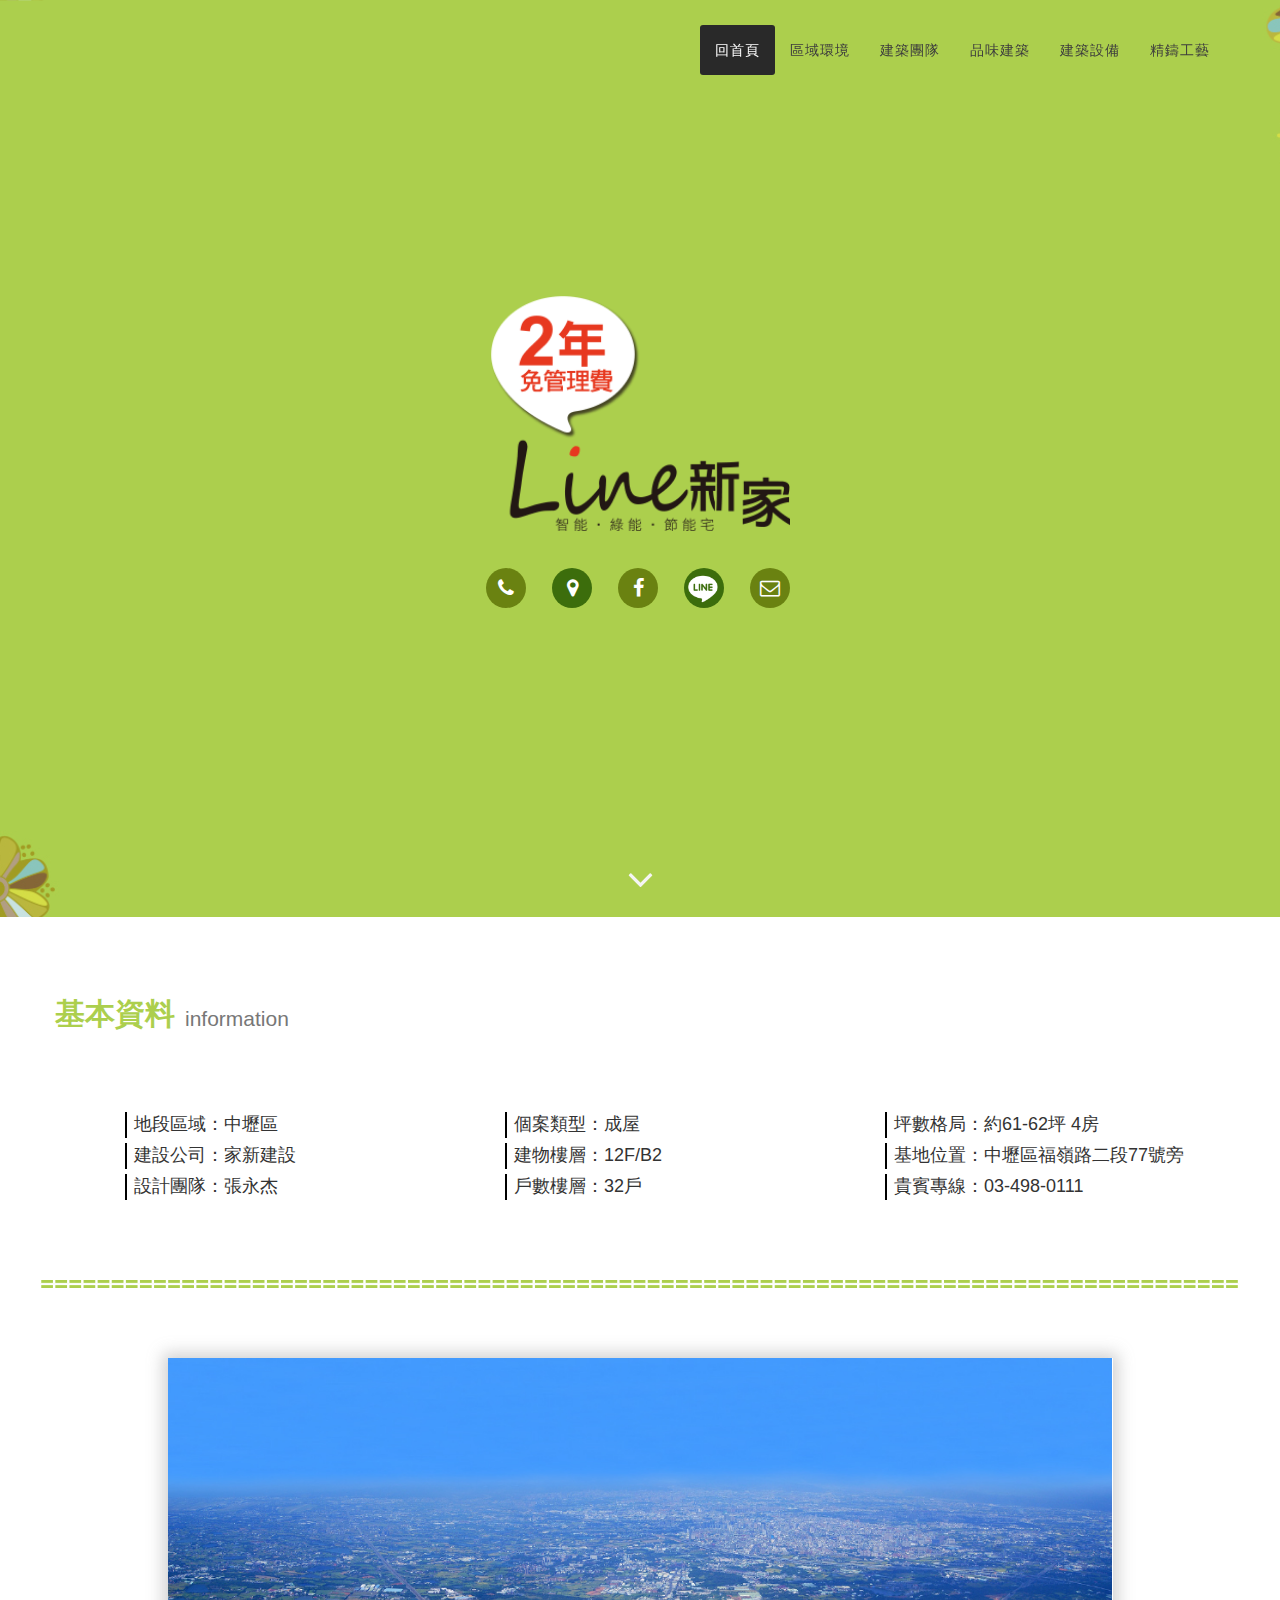
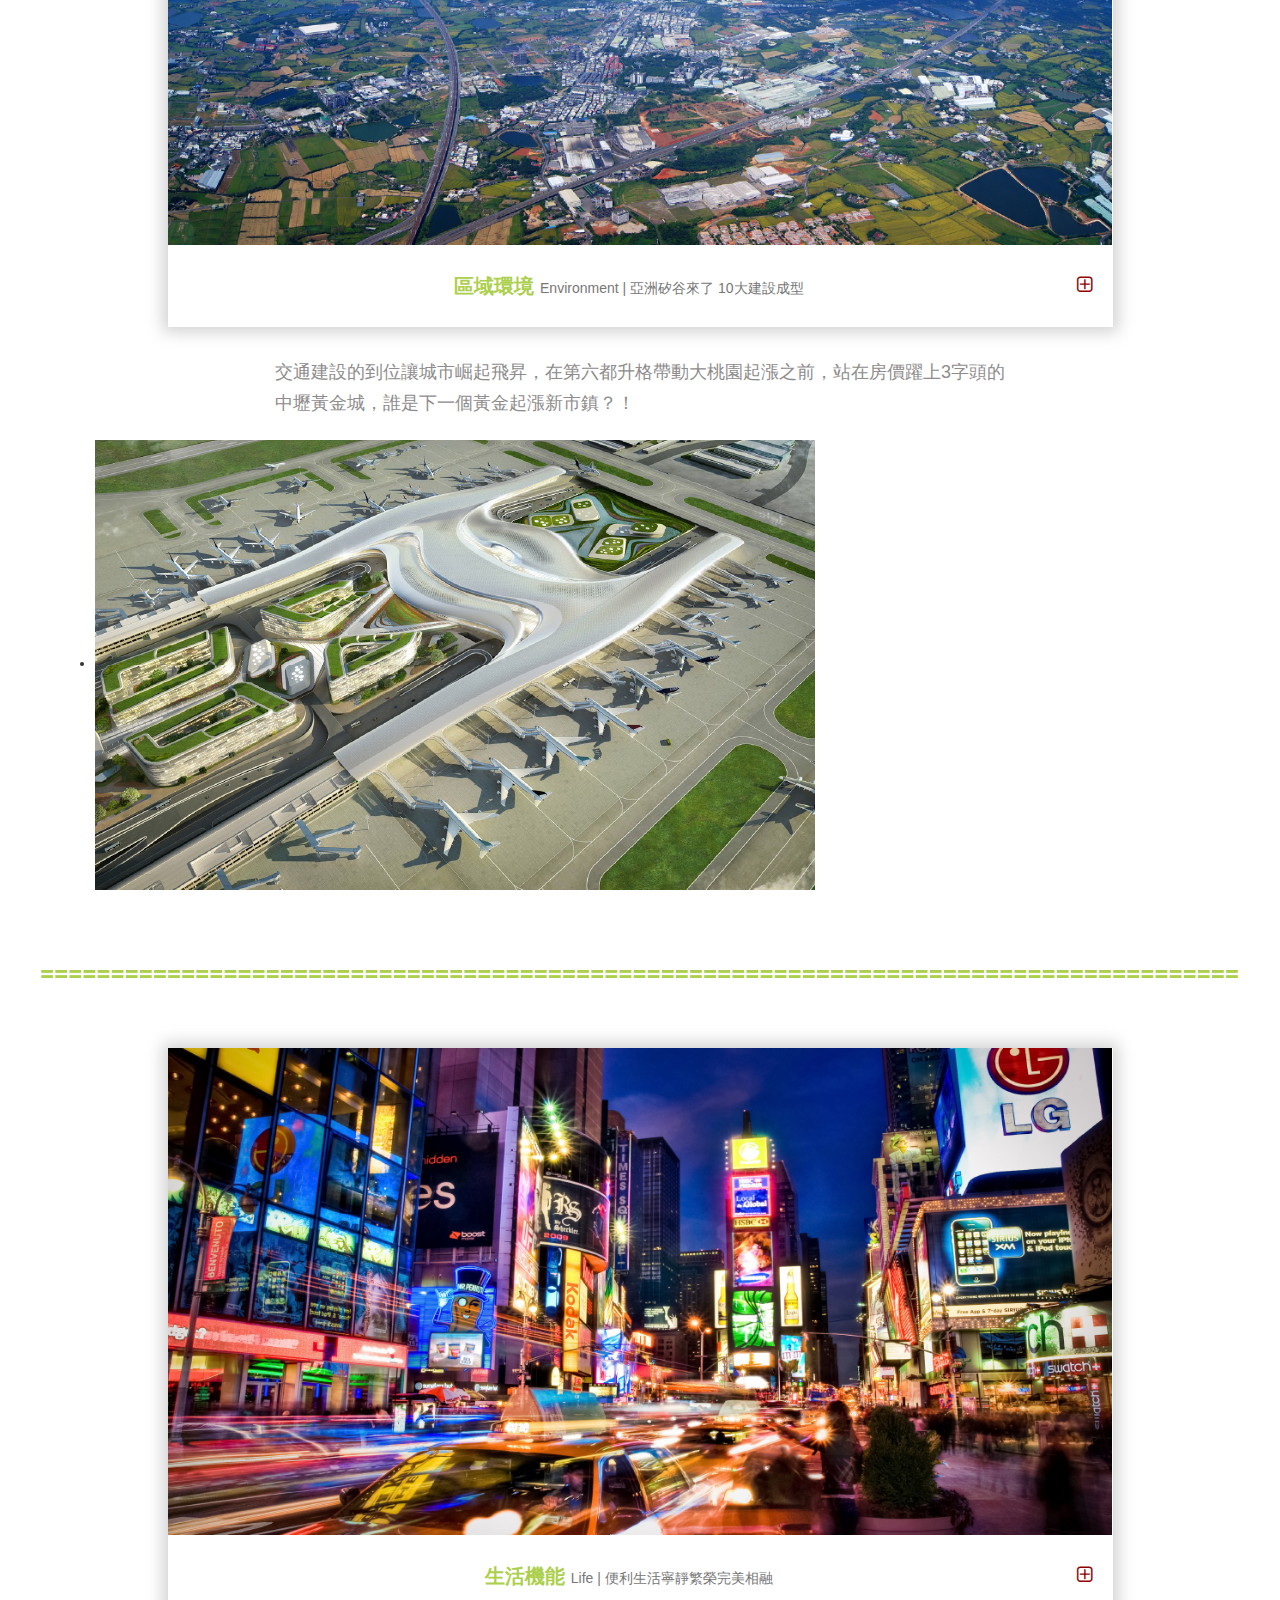
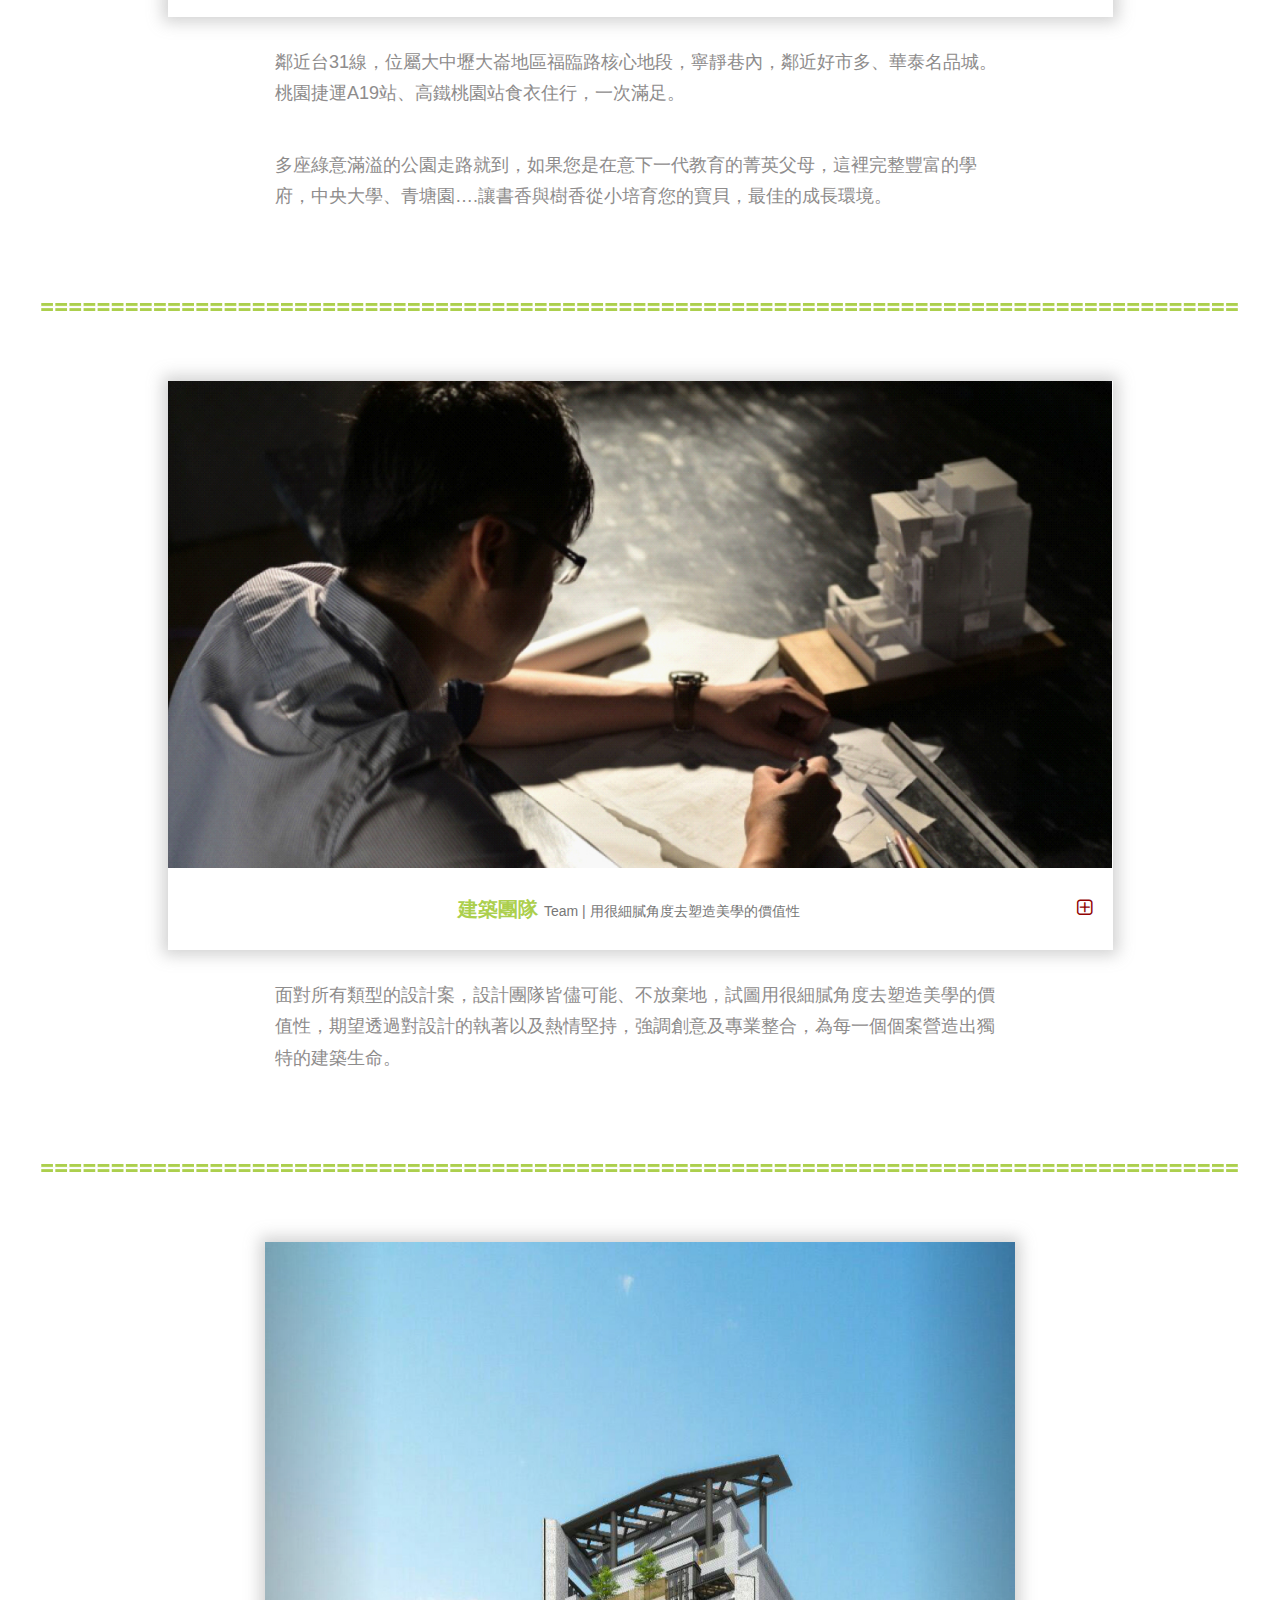
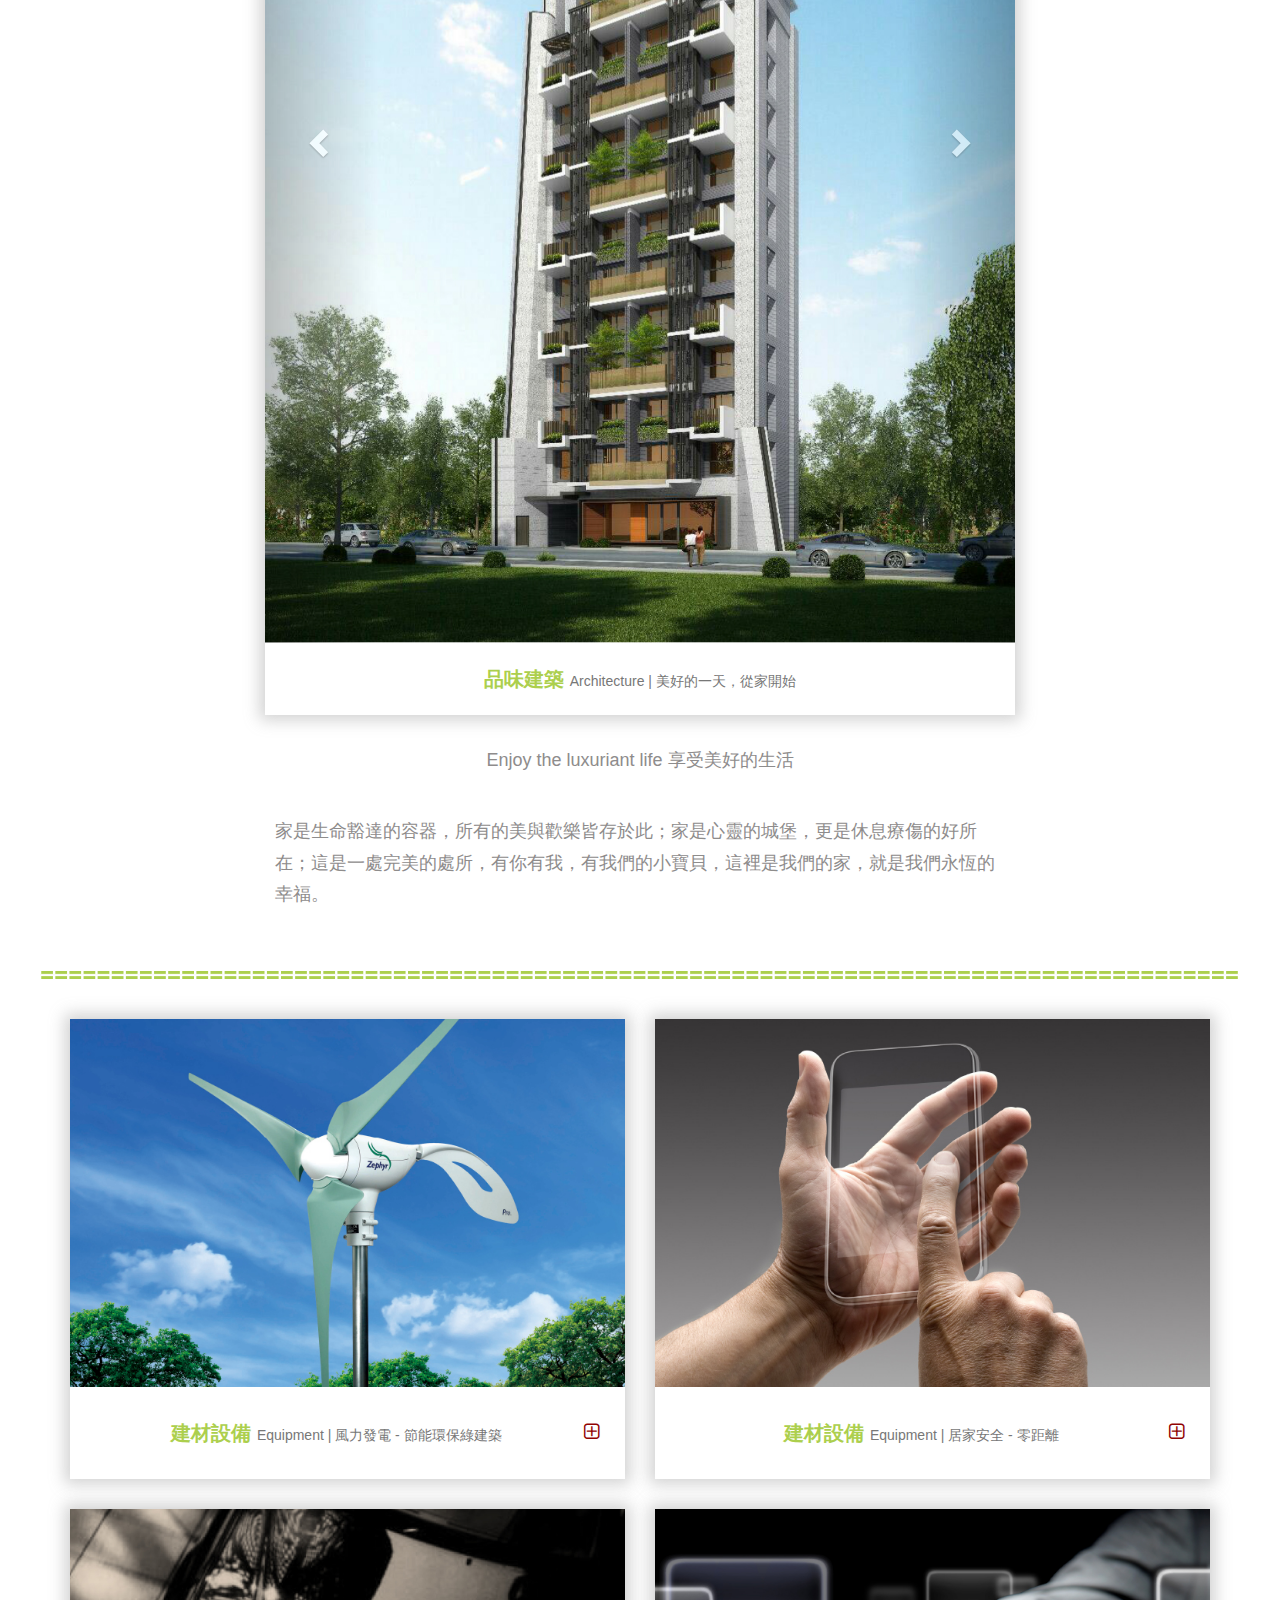
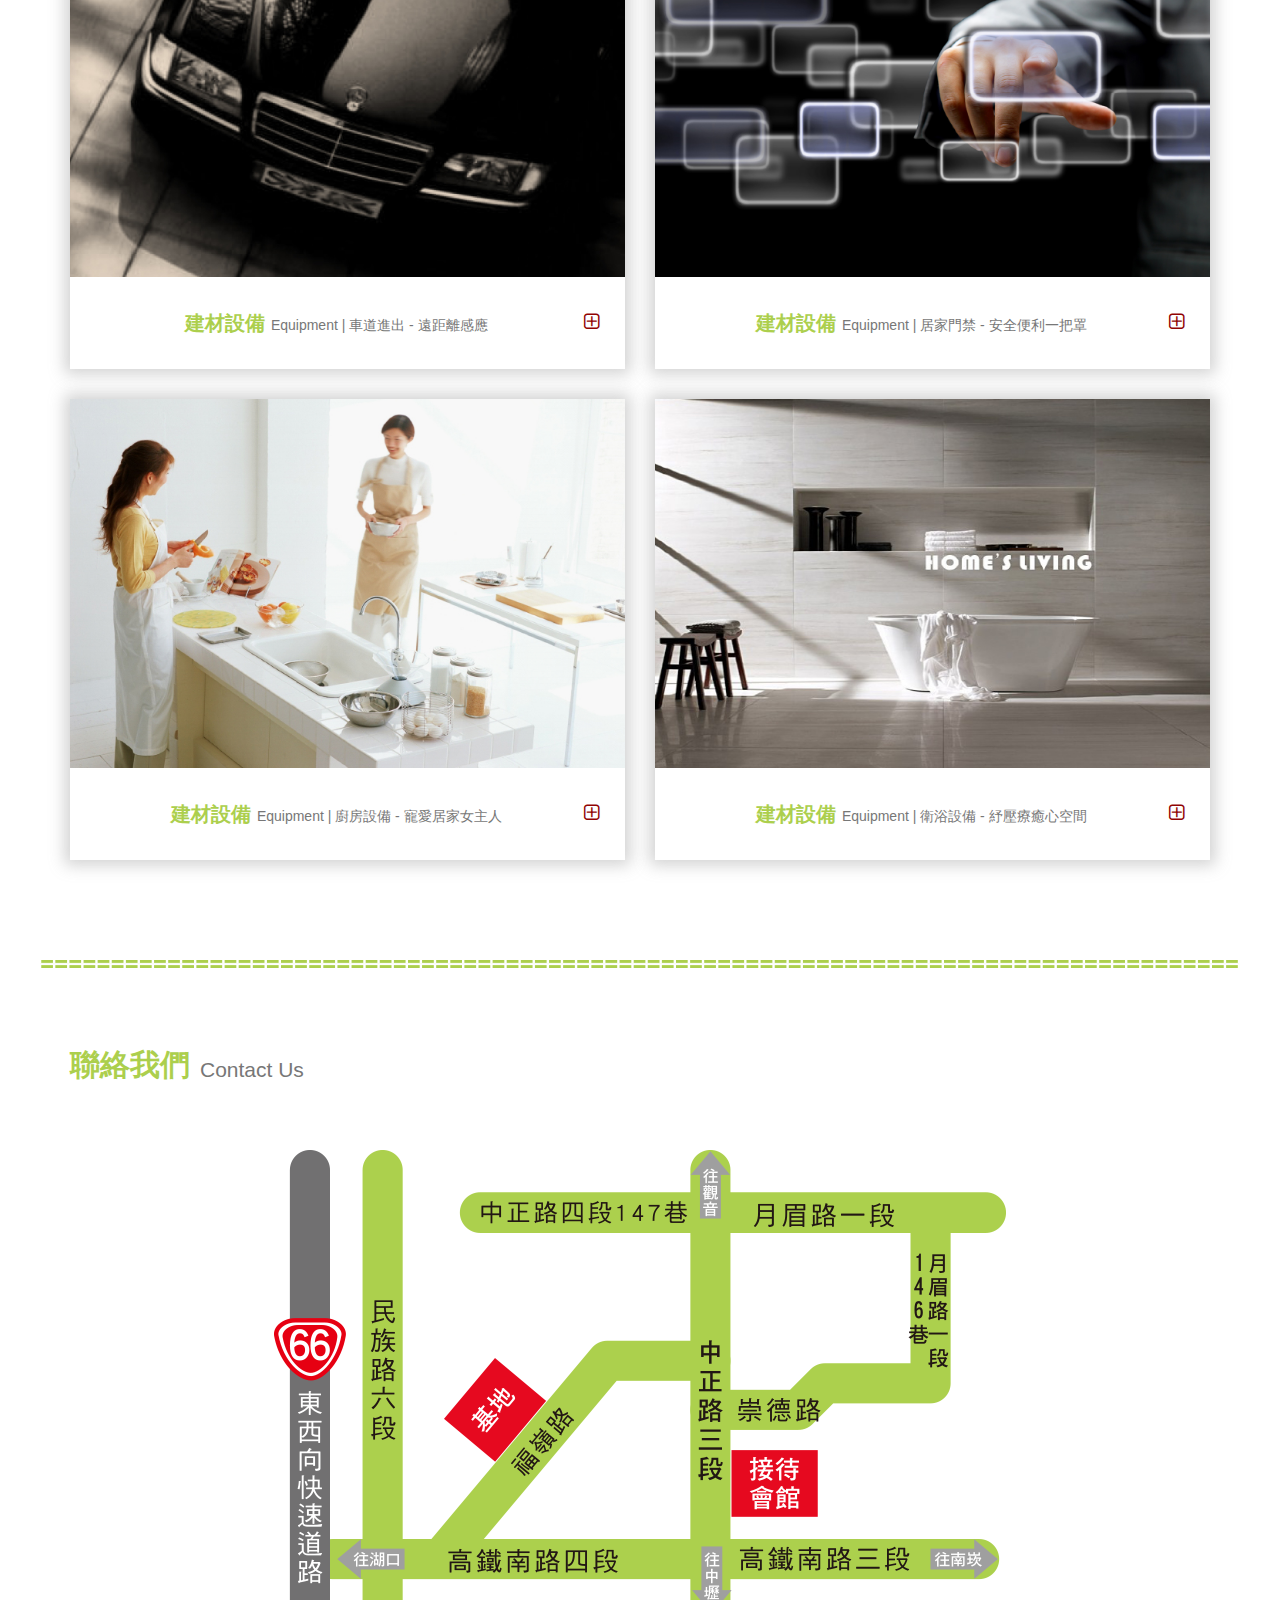
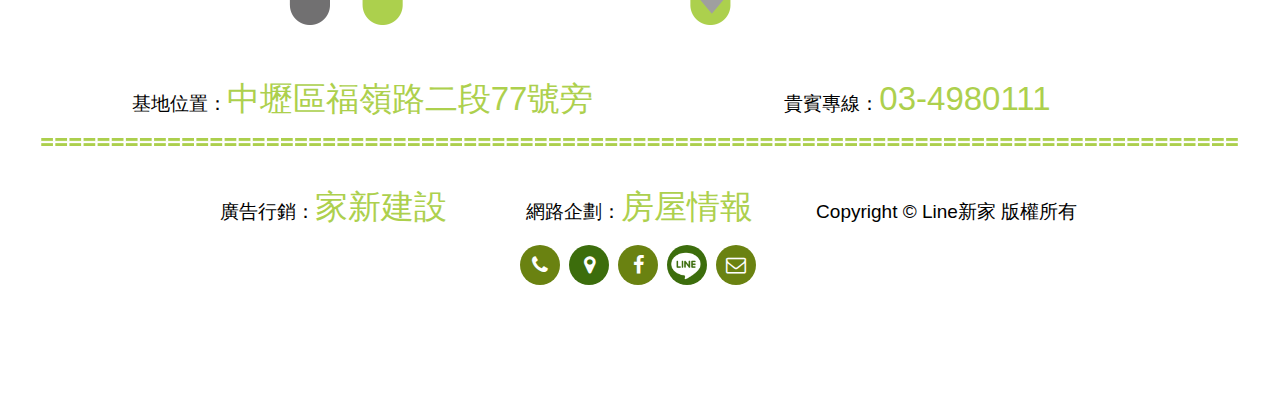
<file: index.html>
<!DOCTYPE html>
<html lang="en">

<head>
<title>Line新家</title>


<meta name="keywords" content="Line新家" />
<meta name="description" content="Line新家 | 正式推出" />

    <link rel="icon" type="image/png" href="pic/favicon.ico" />

    <meta charset="utf-8">
    <meta http-equiv="X-UA-Compatible" content="IE=edge">
    <meta name="viewport" content="width=device-width, initial-scale=1 user-scalable=0">
    <meta name="description" content="">
    <meta name="author" content="">

    <!-- Bootstrap Core CSS -->
    <link href="css/bootstrap.min.css" rel="stylesheet">

    <!-- Custom CSS -->
    <link href="css/agency.css" rel="stylesheet">

    <!-- Custom Fonts -->
    <link href="font-awesome/css/font-awesome.min.css" rel="stylesheet" type="text/css">

    <!-- HTML5 Shim and Respond.js IE8 support of HTML5 elements and media queries -->
    <!-- WARNING: Respond.js doesn't work if you view the page via file:// -->
    <!--[if lt IE 9]>
        <script src="https://oss.maxcdn.com/libs/html5shiv/3.7.0/html5shiv.js"></script>
        <script src="https://oss.maxcdn.com/libs/respond.js/1.4.2/respond.min.js"></script>
    <![endif]-->

</head>

<body id="page-top" class="index">

    <!-- Navigation -->
    <nav class="navbar navbar-default navbar-fixed-top">
        <div class="container">
            <!-- Brand and toggle get grouped for better mobile display -->
            <div class="navbar-header page-scroll">

                <button type="button" class="navbar-toggle" data-toggle="collapse" data-target="#bs-example-navbar-collapse-1">
                    <span class="sr-only">Toggle navigation</span>
                    <span class="icon-bar"></span>
                    <span class="icon-bar"></span>
                    <span class="icon-bar"></span>
                </button>
              
            </div>

            <!-- Collect the nav links, forms, and other content for toggling -->
            <div class="collapse navbar-collapse" id="bs-example-navbar-collapse-1">
                <ul class="nav navbar-nav navbar-right">
                    <li class="hidden">
                        <a href="#page-top"></a>
                    </li>
                    
                    <li>
                        <a class="page-scroll" href="#page-top">回首頁</a>
                    </li>
                    <li>
                                      
                        <a class="page-scroll" href="#News">區域環境</a>
                    </li>
                    <li>
                        <a class="page-scroll" href="#portfolio">建築團隊</a>
                    </li>

                    <li>
                        <a class="page-scroll" href="#services">品味建築</a>
                    </li>
                    <li>
                        <a class="page-scroll" href="#about">建築設備</a>
                    </li>
                    <li>
                        <a class="page-scroll" href="#about2">精鑄工藝</a>
                    </li>
                </ul>
            </div>
            <!-- /.navbar-collapse -->
        </div>
        <!-- /.container-fluid -->
    </nav>

    <!-- Header -->
    <header>
        <div class="container downhide">

            <div class="intro-text">
                <div class="intro-lead-in">　　</div>
                              
                <div class="intro-heading"><img src="img/logo.png" alt="" class="img-responsive img-centered logo" /></div>
                <div class="intro-heading">
                    <div class="row">
                <div class="col-md-4">
                    <span class="copyright"></span>
                </div>

                <div class="col-md-4">
                    <ul class="list-inline social-buttons">
                        <li><a href="tel:034980111" class="green1"><i class="fa fa-phone"></i></a>
                        </li>
                        <li><a href="https://goo.gl/maps/45PGCmpaUvC2" target="_blank" class="green2"><i class="fa fa-map-marker" aria-hidden="true"></i></a>
                        </li>
                        <li><a href="https://www.facebook.com/Line新家-1709085392690416/" target="_blank" class="green1"><i class="fa fa-facebook"></i></a>
                        </li>
                        
                        <li><a href="http://line.me/ti/p/RWq_XQ4s1e" target="_blank" class="green2"><img src="img/line2.png" class="lineimg"></a>
                        </li>
                        <li><a href="mailto:mady.huang@yahoo.com.tw" class="green1"><i class="fa fa-envelope-o"></i></a>
                        </li>
                    </ul>
                </div>
                <div class="col-md-4">
                    <ul class="list-inline quicklinks">
                        <li>
                        </li>
                        
                    </ul>
                </div>
            </div>
                </div>
                
               <!--  <a href="#services" class="page-scroll btn btn-xl"></a>　-->
            </div>
        </div>
        <div class="down_btn"><i class="fa fa-angle-down fa-3x"></i></div>
    </header>



    <section id="News" class="">
        <div class="container">
            <div class="row">
              <div class="row">
                  <div class="col-lg-12 text-center">
                      <h2 class="section-heading">基本資料</h2>
                      <h3 class="section-subheading text-muted">information</h3>
                  </div>
              </div>

                <div class="font15">
                  <div class="col-md-12  base-list">
                    <div class="col-md-4 ">
                        <ul >
                            <li>地段區域：中壢區</li>
                            <li>建設公司：家新建設</li>
                            <li>設計團隊：張永杰</li>
                                    
                        </ul>
                    </div>
                    <div class="col-md-4">
                        <ul>
                            <li>個案類型：成屋</li>
                            <li>建物樓層：12F/B2</li>   
                            <li>戶數樓層：32戶</li>   
                           
                        </ul>
                    </div>
                    <div class="col-md-4">
                        <ul>           
                            <li>坪數格局：約61-62坪 4房</li>   
                            <li>基地位置：中壢區福嶺路二段77號旁</li>   
                            <li>貴賓專線：03-498-0111</li>   
                        </ul>
                    </div>  
                  </div>                           
                </div>

                    
               
               
            </div>
            </div>

    </section>
            
 <img src="img/hr.png" alt="" class="img-responsive img-centered">
            

    <!-- Services Section -->
    <section id="portfolio">
        <div class="container">
            <div class="row">
                <div class="col-md-10 portfolio-item col-md-offset-1">
                  <div class="shadow-list">
                    <a href="#portfolioModal1" class="portfolio-link" data-toggle="modal">
                        <div class="portfolio-hover">
                            <div class="portfolio-hover-content">
                                <i class="fa fa-plus fa-3x"></i>
                            </div>
                        </div>
                        
                        <img src="img/sky01.jpg" class="img-responsive" alt="">
                    </a>
                    <div class="portfolio-caption">
                        <h4>區域環境 <span class="text-muted">Environment | 亞洲矽谷來了  10大建設成型</span><i class="fa fa-plus-square-o redtip pull-right" aria-hidden="true"></i>

                        </h4>
                        
                    </div>
                  </div>
                </div>
            </div>
            <div class="row">
                <div class="col-md-8 col-md-offset-2">
                    <p  class="textmain gray">交通建設的到位讓城市崛起飛昇，在第六都升格帶動大桃園起漲之前，站在房價躍上3字頭的中壢黃金城，誰是下一個黃金起漲新市鎮？！</p>
                </div>

            </div>
            <div class="row">
                <ul>
                    <li><img src="img/life/a01.jpg" ></li>
                </ul>
            </div>


            
        </div>
    </section>
<img src="img/hr.png" alt="" class="img-responsive img-centered">
    <!-- Portfolio Grid Section -->
    <section id="services" class="">
        <div class="container">
            <div class="row">
                <div class="col-md-10 portfolio-item col-md-offset-1">
                  <div class="shadow-list">
                    <a href="#portfolioModal1" class="portfolio-link" data-toggle="modal">
                        <div class="portfolio-hover">
                            <div class="portfolio-hover-content">
                                <i class="fa fa-plus fa-3x"></i>
                            </div>
                        </div>
                        
                        <img src="img/life/life01.jpg" class="img-responsive" alt="">
                    </a>
                    <div class="portfolio-caption">
                        <h4>生活機能 <span class="text-muted">Life | 便利生活寧靜繁榮完美相融</span><i class="fa fa-plus-square-o redtip pull-right" aria-hidden="true"></i>
                        </h4>
                        
                    </div>
                  </div>
                </div>
            </div>
            <div class="row">
                <div class="col-md-8 col-md-offset-2">
                    <p  class="textmain gray">鄰近台31線，位屬大中壢大崙地區福臨路核心地段，寧靜巷內，鄰近好市多、華泰名品城。桃園捷運A19站、高鐵桃園站食衣住行，一次滿足。</p>
                    <p  class="textmain gray">多座綠意滿溢的公園走路就到，如果您是在意下一代教育的菁英父母，這裡完整豐富的學府，中央大學、青塘園….讓書香與樹香從小培育您的寶貝，最佳的成長環境。</p>
                </div>

            </div>

            
        
    </section>
<img src="img/hr.png" alt="" class="img-responsive img-centered">
    <!-- Portfolio Grid Section -->
    <section id="services" class="">
        <div class="container">
            <div class="row">
                <div class="col-md-10 portfolio-item col-md-offset-1">
                  <div class="shadow-list">
                    <a href="#portfolioModal1" class="portfolio-link" data-toggle="modal">
                        <div class="portfolio-hover">
                            <div class="portfolio-hover-content">
                                <i class="fa fa-plus fa-3x"></i>
                            </div>
                        </div>
                        
                        <img src="img/master/m01.jpg" class="img-responsive" alt="">
                    </a>
                    <div class="portfolio-caption">
                        <h4>建築團隊 <span class="text-muted">Team | 用很細膩角度去塑造美學的價值性</span><i class="fa fa-plus-square-o redtip pull-right" aria-hidden="true"></i>
                        </h4>
                        
                    </div>
                  </div>
                </div>
            </div>
            <div class="row">
                <div class="col-md-8 col-md-offset-2">
                    <p  class="textmain gray">面對所有類型的設計案，設計團隊皆儘可能、不放棄地，試圖用很細膩角度去塑造美學的價值性，期望透過對設計的執著以及熱情堅持，強調創意及專業整合，為每一個個案營造出獨特的建築生命。</p>
                   
                </div>

            </div>

            
        
    </section>
<img src="img/hr.png" alt="" class="img-responsive img-centered">
    <!-- About Section -->
    <section id="about">
        <div class="container">
            
            <div class="row">
                <div class="col-md-8 col-md-offset-2">
                  <div class="shadow-list">
                     <div id="carousel-example-generic" class="carousel slide" data-ride="carousel">
                      <!-- Indicators -->
                      <ol class="carousel-indicators">
                        <li data-target="#carousel-example-generic" data-slide-to="0" class="active"></li>
                        
                      </ol>

                      <!-- Wrapper for slides -->
                      <div class="carousel-inner" role="listbox">
                        <div class="item active">
                          <img src="img/slider/arc01.jpg"  alt="..." class="img-responsive">
                          <div></div>    
                        </div>
                        <div class="item">
                          <img src="img/slider/arc02.jpg" alt="...">
                        </div>
                        

                        
                      </div>

                      <!-- Controls -->
                      <a class="left carousel-control" href="#carousel-example-generic" role="button" data-slide="prev">
                        <span class="glyphicon glyphicon-chevron-left" aria-hidden="true"></span>
                        <span class="sr-only">Previous</span>
                      </a>
                      <a class="right carousel-control" href="#carousel-example-generic" role="button" data-slide="next">
                        <span class="glyphicon glyphicon-chevron-right" aria-hidden="true"></span>
                        <span class="sr-only">Next</span>
                      </a>
                    </div>
                    <div class="caption">
                        <h4>品味建築 <span class="text-muted">Architecture | 美好的一天，從家開始</span>
                        </h4>
                    </div>
                  </div>
                </div>
            </div>  
            <div class="row">
                <div class="col-md-8 col-md-offset-2">
                    <p class="text-center textmain gray"> Enjoy the luxuriant life 享受美好的生活</p>
                    <p  class="textmain gray">家是生命豁達的容器，所有的美與歡樂皆存於此；家是心靈的城堡，更是休息療傷的好所在；這是一處完美的處所，有你有我，有我們的小寶貝，這裡是我們的家，就是我們永恆的幸福。</p>

                </div>

            </div>
        </div>    
<br><br>             
<img src="img/hr.png" alt="" class="img-responsive img-centered">
<br><br>
        <div class="container">
            
            <div class="row">
                <div class="col-md-6 col-sm-6 portfolio-item">
                  <div class="shadow-list">
                    <a href="#portfolioModal5" class="portfolio-link" data-toggle="modal">
                        <div class="portfolio-hover">
                            <div class="portfolio-hover-content">
                                <i class="fa fa-plus fa-3x"></i>
                            </div>
                        </div>
                        
                        <img src="img/mat/t01.jpg" class="img-responsive" alt="">
                    </a>
                    <div class="portfolio-caption2">
                        <h4>建材設備 <span class="text-muted">Equipment | 風力發電 - 節能環保綠建築</span><i class="fa fa-plus-square-o redtip pull-right" aria-hidden="true"></i>
                        </h4>
                  
                    </div>
                  </div>
                </div>
                <div class="col-md-6 col-sm-6 portfolio-item">
                  <div class="shadow-list">
                    <a href="#portfolioModal6" class="portfolio-link" data-toggle="modal">
                        <div class="portfolio-hover">
                            <div class="portfolio-hover-content">
                                <i class="fa fa-plus fa-3x"></i>
                            </div>
                        </div>
                        <img src="img/mat/t02.jpg" class="img-responsive" alt="">
                    </a>
                    <div class="portfolio-caption2">
                        <h4>建材設備 <span class="text-muted">Equipment | 居家安全 - 零距離</span><i class="fa fa-plus-square-o redtip pull-right" aria-hidden="true"></i>
                        </h4>
 
                    </div>
                  </div>
                </div>
                
                <div class="col-md-6 col-sm-6 portfolio-item">
                  <div class="shadow-list">
                    <a href="#portfolioModal7" class="portfolio-link" data-toggle="modal">
                        <div class="portfolio-hover">
                            <div class="portfolio-hover-content">
                                <i class="fa fa-plus fa-3x"></i>
                            </div>
                        </div>
                        <img src="img/mat/t03.jpg" class="img-responsive" alt="">
                    </a>
                    <div class="portfolio-caption2">
                        <h4>建材設備 <span class="text-muted">Equipment | 車道進出 - 遠距離感應</span><i class="fa fa-plus-square-o redtip pull-right" aria-hidden="true"></i>
                        </h4>
                    
                    </div>
                  </div>
                </div>
                <div class="col-md-6 col-sm-6 portfolio-item">
                  <div class="shadow-list">
                    <a href="#portfolioModal8" class="portfolio-link" data-toggle="modal">
                        <div class="portfolio-hover">
                            <div class="portfolio-hover-content">
                                <i class="fa fa-plus fa-3x"></i>
                            </div>
                        </div>
                        <img src="img/mat/t04.jpg" class="img-responsive" alt="">
                    </a>
                    <div class="portfolio-caption2">
                        <h4>建材設備 <span class="text-muted">Equipment | 居家門禁 - 安全便利一把罩</span><i class="fa fa-plus-square-o redtip pull-right" aria-hidden="true"></i>
                        </h4>

                  
                    </div>
                  </div>
                </div>
                <div class="col-md-6 col-sm-6 portfolio-item">
                  <div class="shadow-list">
                    <a href="#portfolioModal8" class="portfolio-link" data-toggle="modal">
                        <div class="portfolio-hover">
                            <div class="portfolio-hover-content">
                                <i class="fa fa-plus fa-3x"></i>
                            </div>
                        </div>
                        <img src="img/mat/t05.jpg" class="img-responsive" alt="">
                    </a>
                    <div class="portfolio-caption2">
                        <h4>建材設備 <span class="text-muted">Equipment | 廚房設備 - 寵愛居家女主人</span><i class="fa fa-plus-square-o redtip pull-right" aria-hidden="true"></i>
                        </h4>

                  
                    </div>
                  </div>
                </div>
                <div class="col-md-6 col-sm-6 portfolio-item">
                  <div class="shadow-list">
                    <a href="#portfolioModal8" class="portfolio-link" data-toggle="modal">
                        <div class="portfolio-hover">
                            <div class="portfolio-hover-content">
                                <i class="fa fa-plus fa-3x"></i>
                            </div>
                        </div>
                        <img src="img/mat/t06.jpg" class="img-responsive" alt="">
                    </a>
                    <div class="portfolio-caption2">
                        <h4>建材設備 <span class="text-muted">Equipment | 衛浴設備 - 紓壓療癒心空間</span><i class="fa fa-plus-square-o redtip pull-right" aria-hidden="true"></i>
                        </h4>

                  
                    </div>
                  </div>
                </div>
            </div>
        </div>  
    </section>
    <img src="img/hr.png" alt="" class="img-responsive img-centered">
    
    
    <!-- Contact Section -->
    <section id="contact">
        <div class="container">
            <div class="row">
                <div class="col-lg-12 text-center">
                    <h2 class="section-heading">聯絡我們</h2>
                    <h3 class="section-subheading text-muted">Contact Us</h3>
                </div>
            </div>
            <div class="row">
                <div class="col-lg-12">
                <img src="img/map.png" class="img-responsive img-centered" alt="">

                </div>
            </div>

            <div class="col-md-12  text-center">
              <div class="address-list">
                <div class="col-md-6"><p>基地位置：<span><a href="https://goo.gl/maps/DiLYbvFaUG62" target="_blank">中壢區福嶺路二段77號旁</a></span></p></div>
                <div class="col-md-6"><p>貴賓專線：<span><a href="tel:034980111">03-4980111</a></span></p></div>
              </div>
            </div>
        </div>
              <img src="img/hr.png" alt="" class="img-responsive img-centered">
        <div class="container">
            <div class="col-md-10 col-md-offset-1 text-center">
              <div class="address-list">
                <div class="col-md-4"><p>廣告行銷：<span><a href="http://www.jiaxin.tw/show-room/show-room-list.php?catsn=0098" target="_blank">家新建設</a></span></p></div>
                <div class="col-md-4"><p>網路企劃：<span><a href="http://housenews96.pixnet.net/blog" target="_blank">房屋情報</a></span></p></div>
                <div class="col-md-4"><p class="bottom-align-text">Copyright © Line新家 版權所有</p></div>
              </div>


            </div>
            <br>
            <div class="row">
                <div class="col-md-10 col-md-offset-1 text-center">
                    <ul class="list-inline social-buttons">
                        <li><a href="tel:034980111" class="green1"><i class="fa fa-phone"></i></a>
                        </li>
                        <li><a href="https://goo.gl/maps/45PGCmpaUvC2" target="_blank" class="green2"><i class="fa fa-map-marker" aria-hidden="true"></i></a>
                        </li>
                        <li><a href="https://www.facebook.com/Line新家-1709085392690416/" target="_blank" class="green1"><i class="fa fa-facebook"></i></a>
                        </li>
                        
                        <li><a href="http://line.me/ti/p/RWq_XQ4s1e" target="_blank" class="green2"><img src="img/line2.png" class="lineimg"></a>
                        </li>
                        <li><a href="mailto:mady.huang@yahoo.com.tw" class="green1"><i class="fa fa-envelope-o"></i></a>
                        </li>
                    </ul>
                </div>
            </div>

        </div>
    </section>

    <footer>
        <div class="container">
            
        </div>
    </footer>

    <!-- Portfolio Modals -->
    <!-- Use the modals below to showcase details about your portfolio projects! -->

    <!-- Portfolio Modal 1 -->
    <div class="portfolio-modal modal fade" id="portfolioModal1" tabindex="-1" role="dialog" aria-hidden="true">
        <div class="modal-content">
            <div class="close-modal" data-dismiss="modal">
                <div class="lr">
                    <div class="rl">
                    </div>
                </div>
            </div>
            <div class="container">
                <div class="row">
                    <div class="col-lg-8 col-lg-offset-2">
                        <div class="modal-body">
                            <!-- Project Details Go Here -->
                            <h2>區域環境</h2>
                            <p class="item-intro text-muted">媲美大安森林公園的生活態度</p>
                          <img class="img-responsive img-centered" src="img/portfolio/Introduction_LightHouse_L.png" alt="">
                          
                          <div class="txt_left">
                            
                            <p>「Line新家」擁有新屋交流道、高鐵青埔與三捷運站地段優勢。
校園與綠意環繞，緊鄰菁英社區，堪稱居住品質與交通兼具的優質環境。</p>
                            

                          </div>
                            
                            <ul class="list-inline">
                             
                            </ul>
                            <button type="button" class="btn btn-primary" data-dismiss="modal"><i class="fa fa-times"></i> Close Project</button>
                        </div>
                    </div>
                </div>
            </div>
        </div>
    </div>

    <!-- Portfolio Modal 2 -->
    <div class="portfolio-modal modal fade" id="portfolioModal2" tabindex="-1" role="dialog" aria-hidden="true">
        <div class="modal-content">
            <div class="close-modal" data-dismiss="modal">
                <div class="lr">
                    <div class="rl">
                    </div>
                </div>
            </div>
            <div class="container">
                <div class="row">
                    <div class="col-lg-8 col-lg-offset-2">
                        <div class="modal-body ">
                        <h2>書香學府</h2>
                            <p class="item-intro text-muted">生態綠海大學城</p>
                            <img class="img-responsive img-centered" src="img/portfolio/b01.jpg" alt="">
                            <div class="txt_left">
                              <p>人文決定地段質地，綠意能讓居境久彌新能愜意出門散步的好地方，是愈陳愈香的好環境，也是市區永遠望塵莫及的最高居住品味。</p>
                            </div>
                            <br>
                            <img class="img-responsive img-centered" src="img/portfolio/b02.jpg" alt="">
                            <div class="txt_left">
                              <h3>【減   壓】</h3>
                              <p>來到中大湖畔，微風飄逸猶如受大自然的洗滌</p>
                            </div>
                            <br>
                            <img class="img-responsive img-centered" src="img/portfolio/b03.jpg" alt="">
                            <div class="txt_left">
                              <h3>【養   身】</h3>
                              <p>蒼松數量居全臺之冠的校園裡，盡情享受芬多精</p>
                            </div>
                            <br>
                            <img class="img-responsive img-centered" src="img/portfolio/b04.jpg" alt="">
                            <div class="txt_left">
                              <h3>【遊   趣】</h3>
                              <p>適合親子遊戲，全家活動的好場所</p>
                            </div>
                                                        
                            
                          <button type="button" class="btn btn-primary" data-dismiss="modal"><i class="fa fa-times"></i> Close Project</button>
                        </div>
                    </div>
                </div>
            </div>
        </div>
    </div>

    <!-- Portfolio Modal 3 -->
    <div class="portfolio-modal modal fade" id="portfolioModal3" tabindex="-1" role="dialog" aria-hidden="true">
        <div class="modal-content">
            <div class="close-modal" data-dismiss="modal">
                <div class="lr">
                    <div class="rl">
                    </div>
                </div>
            </div>
            <div class="container">
                <div class="row">
                    <div class="col-lg-8 col-lg-offset-2">
                        <div class="modal-body">
                            <!-- Project Details Go Here -->
                            <h2>生活機能</h2>
                            <p class="item-intro text-muted">結合週邊生活環境機能</p>
                            
                            <img class="img-responsive img-centered" src="img/life/t01.jpg"  alt="">
                            <div class="txt_left">
                              <h3>【中壢SOGO】</h3>
                              <p>距離約5公里‧車行約17分鐘</p>
                            </div>
                            <br>
                            <img class="img-responsive img-centered" src="img/life/t02.jpg"  alt="">
                            <div class="txt_left">
                              <h3>【中壢車站】</h3>
                              <p>距離約5.6公里‧車行約25分鐘</p>
                            </div>
                            <br>
                            <img class="img-responsive img-centered" src="img/life/t03.jpg"  alt="">
                            <div class="txt_left">
                              <h3>【高鐵青埔】</h3>
                              <p>距離約6公里‧車行約18分鐘</p>
                            </div>
                            <br>
                            <img class="img-responsive img-centered" src="img/life/t04.jpg" alt="">
                            <div class="txt_left">
                              <h3>【捷運A21站】</h3>
                              <p>距離約4公里‧車程約10分鐘</p>
                            </div>
                            <br>
                            <img class="img-responsive img-centered" src="img/life/t05.jpg"  alt="">
                            <div class="txt_left">
                              <h3>【中壢夜市】</h3>
                              <p>距離約4.4公里‧車行約15分鐘</p>
                            </div>
                            <br>
                            <img class="img-responsive img-centered" src="img/life/t06.jpg"  alt="">
                            <div class="txt_left">
                              <h3>【大享別莊】</h3>
                              <p>距離約20公尺‧步行約1分鐘</p>
                            </div>
                            <br>
                            <img class="img-responsive img-centered" src="img/life/t07.jpg"  alt="">
                            <div class="txt_left">
                              <h3>【中央大學】</h3>
                              <p>距離約300公尺‧步行約2分鐘</p>
                            </div>
                            <br>
                            <img class="img-responsive img-centered" src="img/life/t08.jpg"  alt="">
                            <div class="txt_left">
                              <h3>【大崙國中】</h3>
                              <p>距離約3公里‧步行約30分鐘</p>
                            </div>
                            <br>
                            <img class="img-responsive img-centered" src="img/life/t09.jpg" alt="">
                            <div class="txt_left">
                              <h3>【大崙國小】</h3>
                              <p>距離約2.8公里‧步行約26分鐘</p>
                            </div>
                            <br>

                            <button type="button" class="btn btn-primary" data-dismiss="modal"><i class="fa fa-times"></i> Close Project</button>
                        </div>
                    </div>
                </div>
            </div>
        </div>
    </div>

    <!-- Portfolio Modal 4 -->
    <div class="portfolio-modal modal fade" id="portfolioModal4" tabindex="-1" role="dialog" aria-hidden="true">
        <div class="modal-content">
            <div class="close-modal" data-dismiss="modal">
                <div class="lr">
                    <div class="rl">
                    </div>
                </div>
            </div>
            <div class="container">
                <div class="row">
                    <div class="col-lg-8 col-lg-offset-2">
                        <div class="modal-body">
                            <!-- Project Details Go Here -->
                            <img class="img-responsive img-centered" src="img/master/m02.jpg"   alt="">
                            
                            <button type="button" class="btn btn-primary" data-dismiss="modal"><i class="fa fa-times"></i> Close Project</button>
                        </div>
                    </div>
                </div>
            </div>
        </div>
    </div>

    <!-- Portfolio Modal 5 -->
    <div class="portfolio-modal modal fade" id="portfolioModal5" tabindex="-1" role="dialog" aria-hidden="true">
        <div class="modal-content">
            <div class="close-modal" data-dismiss="modal">
                <div class="lr">
                    <div class="rl">
                    </div>
                </div>
            </div>
            <div class="container">
                <div class="row">
                    <div class="col-lg-8 col-lg-offset-2">
                        <div class="modal-body">
                            <!-- Project Details Go Here -->
                            <h2>中庭花園</h2>
                            
                            <img class="img-responsive img-centered" src="img/place/pu01.jpg"  alt="">
                            
                            <button type="button" class="btn btn-primary" data-dismiss="modal"><i class="fa fa-times"></i> Close Project</button>
                        </div>
                    </div>
                </div>
            </div>
        </div>
    </div>

    <!-- Portfolio Modal 6 -->
    <div class="portfolio-modal modal fade" id="portfolioModal6" tabindex="-1" role="dialog" aria-hidden="true">
        <div class="modal-content">
            <div class="close-modal" data-dismiss="modal">
                <div class="lr">
                    <div class="rl">
                    </div>
                </div>
            </div>
            <div class="container">
                <div class="row">
                    <div class="col-lg-8 col-lg-offset-2">
                        <div class="modal-body">
                            <!-- Project Details Go Here -->
                            <h2>中庭水池</h2>
                            
                            <img class="img-responsive img-centered" src="img/place/pu02.jpg" alt="">
                            
                            <button type="button" class="btn btn-primary" data-dismiss="modal"><i class="fa fa-times"></i> Close Project</button>
                        </div>
                    </div>
                </div>
            </div>
        </div>
    </div>
    <!-- Portfolio Modal 7 -->
    <div class="portfolio-modal modal fade" id="portfolioModal7" tabindex="-1" role="dialog" aria-hidden="true">
        <div class="modal-content">
            <div class="close-modal" data-dismiss="modal">
                <div class="lr">
                    <div class="rl">
                    </div>
                </div>
            </div>
            <div class="container">
                <div class="row">
                    <div class="col-lg-8 col-lg-offset-2">
                        <div class="modal-body">
                            <!-- Project Details Go Here -->
                            <h2>迎賓大廳</h2>
                            
                            <img class="img-responsive img-centered" src="img/place/pu03.jpg" alt="">
                            
                            <button type="button" class="btn btn-primary" data-dismiss="modal"><i class="fa fa-times"></i> Close Project</button>
                        </div>
                    </div>
                </div>
            </div>
        </div>
    </div>
    <!-- Portfolio Modal 8 -->
    <div class="portfolio-modal modal fade" id="portfolioModal8" tabindex="-1" role="dialog" aria-hidden="true">
        <div class="modal-content">
            <div class="close-modal" data-dismiss="modal">
                <div class="lr">
                    <div class="rl">
                    </div>
                </div>
            </div>
            <div class="container">
                <div class="row">
                    <div class="col-lg-8 col-lg-offset-2">
                        <div class="modal-body">
                            <!-- Project Details Go Here -->
                            <h2>一樓梯廳</h2>
                            
                            <img class="img-responsive img-centered" src="img/place/pu04.jpg" alt="">
                            
                            <button type="button" class="btn btn-primary" data-dismiss="modal"><i class="fa fa-times"></i> Close Project</button>
                        </div>
                    </div>
                </div>
            </div>
        </div>
    </div>
    <!-- Portfolio Modal 9 -->
    <div class="portfolio-modal modal fade" id="portfolioModal9" tabindex="-1" role="dialog" aria-hidden="true">
        <div class="modal-content">
            <div class="close-modal" data-dismiss="modal">
                <div class="lr">
                    <div class="rl">
                    </div>
                </div>
            </div>
            <div class="container">
                <div class="row">
                    <div class="col-lg-8 col-lg-offset-2">
                        <div class="modal-body">
                            <!-- Project Details Go Here -->
                            <h2>樣品屋-客廳空間</h2>
                            
                            <img class="img-responsive img-centered" src="img/inside/inside01.jpg"  alt="">
                            
                            <button type="button" class="btn btn-primary" data-dismiss="modal"><i class="fa fa-times"></i> Close Project</button>
                        </div>
                    </div>
                </div>
            </div>
        </div>
    </div>
    <!-- Portfolio Modal 10 -->
    <div class="portfolio-modal modal fade" id="portfolioModal10" tabindex="-1" role="dialog" aria-hidden="true">
        <div class="modal-content">
            <div class="close-modal" data-dismiss="modal">
                <div class="lr">
                    <div class="rl">
                    </div>
                </div>
            </div>
            <div class="container">
                <div class="row">
                    <div class="col-lg-8 col-lg-offset-2">
                        <div class="modal-body">
                            <!-- Project Details Go Here -->
                            <h2>樣品屋-餐廳空間</h2>
                            
                            <img class="img-responsive img-centered" src="img/inside/inside02.jpg" alt="">
                            
                            <button type="button" class="btn btn-primary" data-dismiss="modal"><i class="fa fa-times"></i> Close Project</button>
                        </div>
                    </div>
                </div>
            </div>
        </div>
    </div>
    <!-- Portfolio Modal 11 -->
    <div class="portfolio-modal modal fade" id="portfolioModal11" tabindex="-1" role="dialog" aria-hidden="true">
        <div class="modal-content">
            <div class="close-modal" data-dismiss="modal">
                <div class="lr">
                    <div class="rl">
                    </div>
                </div>
            </div>
            <div class="container">
                <div class="row">
                    <div class="col-lg-8 col-lg-offset-2">
                        <div class="modal-body">
                            <!-- Project Details Go Here -->
                            <h2>樣品屋-主臥空間</h2>
                            
                            <img class="img-responsive img-centered" src="img/inside/inside03.jpg" alt="">
                            
                            <button type="button" class="btn btn-primary" data-dismiss="modal"><i class="fa fa-times"></i> Close Project</button>
                        </div>
                    </div>
                </div>
            </div>
        </div>
    </div>
    <!-- Portfolio Modal 12 -->
    <div class="portfolio-modal modal fade" id="portfolioModal12" tabindex="-1" role="dialog" aria-hidden="true">
        <div class="modal-content">
            <div class="close-modal" data-dismiss="modal">
                <div class="lr">
                    <div class="rl">
                    </div>
                </div>
            </div>
            <div class="container">
                <div class="row">
                    <div class="col-lg-8 col-lg-offset-2">
                        <div class="modal-body">
                            <!-- Project Details Go Here -->
                            <h2>樣品屋-主臥衛浴空間</h2>
                            
                            <img class="img-responsive img-centered" src="img/inside/inside04.jpg" alt="">
                            
                            <button type="button" class="btn btn-primary" data-dismiss="modal"><i class="fa fa-times"></i> Close Project</button>
                        </div>
                    </div>
                </div>
            </div>
        </div>
    </div>
    <!-- Portfolio Modal 13 -->
    <div class="portfolio-modal modal fade" id="portfolioModal13" tabindex="-1" role="dialog" aria-hidden="true">
        <div class="modal-content">
            <div class="close-modal" data-dismiss="modal">
                <div class="lr">
                    <div class="rl">
                    </div>
                </div>
            </div>
            <div class="container">
                <div class="row">
                    <div class="col-lg-8 col-lg-offset-2">
                        <div class="modal-body">
                            <!-- Project Details Go Here -->
                            <h2>樣品屋-廚房空間</h2>
                            
                            <img class="img-responsive img-centered" src="img/inside/inside05.jpg" alt="">
                            
                            <button type="button" class="btn btn-primary" data-dismiss="modal"><i class="fa fa-times"></i> Close Project</button>
                        </div>
                    </div>
                </div>
            </div>
        </div>
    </div>
    <!-- Portfolio Modal 14 -->
    <div class="portfolio-modal modal fade" id="portfolioModal14" tabindex="-1" role="dialog" aria-hidden="true">
        <div class="modal-content">
            <div class="close-modal" data-dismiss="modal">
                <div class="lr">
                    <div class="rl">
                    </div>
                </div>
            </div>
            <div class="container">
                <div class="row">
                    <div class="col-lg-8 col-lg-offset-2">
                        <div class="modal-body">
                            <!-- Project Details Go Here -->
                            <h2>樣品屋-陽台空間</h2>
                            
                            <img class="img-responsive img-centered" src="img/inside/inside06.jpg" alt="">
                            
                            <button type="button" class="btn btn-primary" data-dismiss="modal"><i class="fa fa-times"></i> Close Project</button>
                        </div>
                    </div>
                </div>
            </div>
        </div>
    </div>
    <!-- Portfolio Modal 15 -->
    <div class="portfolio-modal modal fade" id="portfolioModal15" tabindex="-1" role="dialog" aria-hidden="true">
        <div class="modal-content">
            <div class="close-modal" data-dismiss="modal">
                <div class="lr">
                    <div class="rl">
                    </div>
                </div>
            </div>
            <div class="container">
                <div class="row">
                    <div class="col-lg-8 col-lg-offset-2">
                        <div class="modal-body">
                            <!-- Project Details Go Here -->
                            <h2>風力發電</h2>
                            <p class="item-intro text-muted">綠建築 - 再生能源建築</p>
                            <img class="img-responsive img-centered" src="img/mat/t01b.jpg" alt="">
                            
                            <button type="button" class="btn btn-primary" data-dismiss="modal"><i class="fa fa-times"></i> Close Project</button>
                        </div>
                    </div>
                </div>
            </div>
        </div>
    </div>
    <!-- Portfolio Modal 16 -->
    <div class="portfolio-modal modal fade" id="portfolioModal16" tabindex="-1" role="dialog" aria-hidden="true">
        <div class="modal-content">
            <div class="close-modal" data-dismiss="modal">
                <div class="lr">
                    <div class="rl">
                    </div>
                </div>
            </div>
            <div class="container">
                <div class="row">
                    <div class="col-lg-8 col-lg-offset-2">
                        <div class="modal-body">
                            <!-- Project Details Go Here -->
                            <h2>車道管制</h2>
                            <p class="item-intro text-muted">車道進出 - 遠距離感應</p>
                          
                            <img class="img-responsive img-centered" src="img/mat/t02b.jpg" alt="">
                            
                            <button type="button" class="btn btn-primary" data-dismiss="modal"><i class="fa fa-times"></i> Close Project</button>
                        </div>
                    </div>
                </div>
            </div>
        </div>
    </div>
    <!-- Portfolio Modal 17 -->
    <div class="portfolio-modal modal fade" id="portfolioModal17" tabindex="-1" role="dialog" aria-hidden="true">
        <div class="modal-content">
            <div class="close-modal" data-dismiss="modal">
                <div class="lr">
                    <div class="rl">
                    </div>
                </div>
            </div>
            <div class="container">
                <div class="row">
                    <div class="col-lg-8 col-lg-offset-2">
                        <div class="modal-body">
                            <!-- Project Details Go Here -->
                            <h2>節能開關</h2>
                            <p class="item-intro text-muted">一個動作即可將室內燈全數關閉</p>
                            
                            <img class="img-responsive img-centered" src="img/mat/t03b.jpg" alt="">
                            
                            <button type="button" class="btn btn-primary" data-dismiss="modal"><i class="fa fa-times"></i> Close Project</button>
                        </div>
                    </div>
                </div>
            </div>
        </div>
    </div>
    <!-- Portfolio Modal 18 -->
    <div class="portfolio-modal modal fade" id="portfolioModal18" tabindex="-1" role="dialog" aria-hidden="true">
        <div class="modal-content">
            <div class="close-modal" data-dismiss="modal">
                <div class="lr">
                    <div class="rl">
                    </div>
                </div>
            </div>
            <div class="container">
                <div class="row">
                    <div class="col-lg-8 col-lg-offset-2">
                        <div class="modal-body">
                            <!-- Project Details Go Here -->
                            <h2>一筆箍</h2>
                            <p class="item-intro text-muted">柱筋綁箍 - 採嚴謹的一筆箍工法</p>

                            
                            <img class="img-responsive img-centered" src="img/mat/t04b.jpg" alt="">
                            
                            <button type="button" class="btn btn-primary" data-dismiss="modal"><i class="fa fa-times"></i> Close Project</button>
                        </div>
                    </div>
                </div>
            </div>
        </div>
    </div>
    <!-- Portfolio Modal 19 -->
    <div class="portfolio-modal modal fade" id="portfolioModal19" tabindex="-1" role="dialog" aria-hidden="true">
        <div class="modal-content">
            <div class="close-modal" data-dismiss="modal">
                <div class="lr">
                    <div class="rl">
                    </div>
                </div>
            </div>
            <div class="container">
                <div class="row">
                    <div class="col-lg-8 col-lg-offset-2">
                        <div class="modal-body">
                            <!-- Project Details Go Here -->
                            <h2>當層排氣</h2>
                            <p class="item-intro text-muted">每戶採當層排風，通風舒適</p>
                            
                            <img class="img-responsive img-centered" src="img/mat/t05b.jpg" alt="">
                            
                            <button type="button" class="btn btn-primary" data-dismiss="modal"><i class="fa fa-times"></i> Close Project</button>
                        </div>
                    </div>
                </div>
            </div>
        </div>
    </div>
    <!-- Portfolio Modal 20 -->
    <div class="portfolio-modal modal fade" id="portfolioModal20" tabindex="-1" role="dialog" aria-hidden="true">
        <div class="modal-content">
            <div class="close-modal" data-dismiss="modal">
                <div class="lr">
                    <div class="rl">
                    </div>
                </div>
            </div>
            <div class="container">
                <div class="row">
                    <div class="col-lg-8 col-lg-offset-2">
                        <div class="modal-body">
                            <!-- Project Details Go Here -->
                            <h2>全棟房水</h2>
                            <p class="item-intro text-muted">為你居家防水做全面把關</p>
                            
                            <img class="img-responsive img-centered" src="img/mat/t06b.jpg" alt="">
                            
                            <button type="button" class="btn btn-primary" data-dismiss="modal"><i class="fa fa-times"></i> Close Project</button>
                        </div>
                    </div>
                </div>
            </div>
        </div>
    </div>

    <!-- jQuery -->
    <script src="js/jquery.js"></script>

    <!-- Bootstrap Core JavaScript -->
    <script src="js/bootstrap.min.js"></script>

    <!-- Plugin JavaScript -->
    <script src="js/jquery.easing.min.js"></script>
    <script src="js/classie.js"></script>
    <script src="js/cbpAnimatedHeader.js"></script>

    <!-- Contact Form JavaScript -->
    <script src="js/jqBootstrapValidation.js"></script>
    <script src="js/contact_me.js"></script>

    <!-- Custom Theme JavaScript -->
    <script src="js/agency.js"></script>

</body>


</html>
</file>
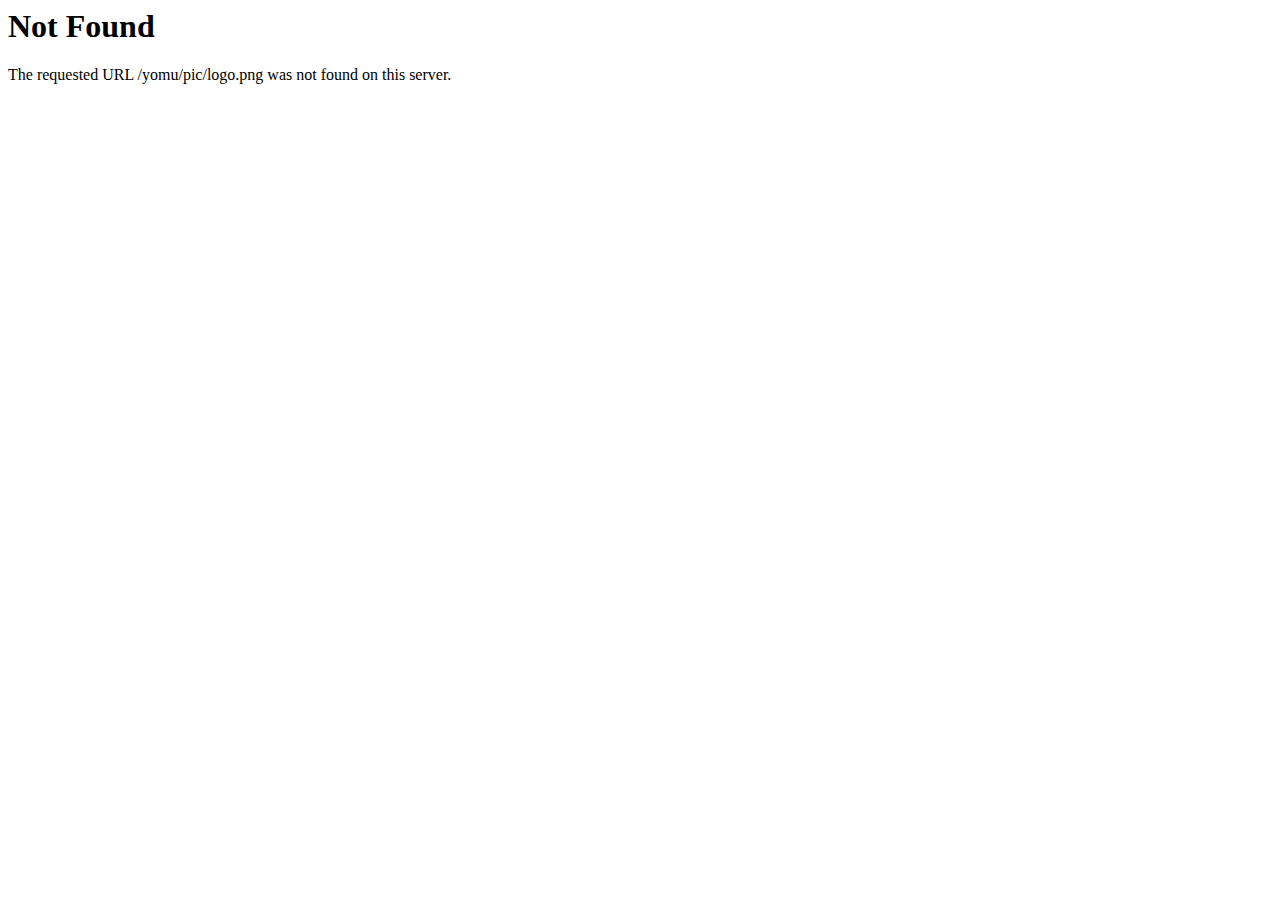
<file: pic/logo.html>
<!DOCTYPE HTML PUBLIC "-//IETF//DTD HTML 2.0//EN">
<html><head>
<title>404 Not Found</title>
</head><body>
<h1>Not Found</h1>
<p>The requested URL /yomu/pic/logo.png was not found on this server.</p>
</body></html>
</file>
<file: css/agency.css>
/*!
 * Start Bootstrap - Agency Bootstrap Theme (http://startbootstrap.com)
 * Code licensed under the Apache License v2.0.
 * For details, see http://www.apache.org/licenses/LICENSE-2.0.
 */

body {
    overflow-x: hidden;
    font-family: "Roboto Slab","Helvetica Neue",Helvetica,Arial,sans-serif;
}

.text-muted {
    color: #777;
    text-align: center;
    font-weight: 100;
    font-size: 14px;
}

.text-muted_left {
	color: #777;
	text-align: left;
}


.text-primary {
	color: #fed136;
 /*!   color: #fed136;  Benson*/
}

p {
	font-size: 14px;
	line-height: 1.75;
	color: #FFF;
}

p.large {
    font-size: 16px;
}

a,
a:hover,
a:focus,
a:active,
a.active {
    outline: 0;
}

a {
    color: #fed136;
}

a:hover,
a:focus,
a:active,
a.active {
    color: #fec503;
}

h1,
h2,
h3,
h4,
h5,
h6 {
    text-transform: uppercase;
    font-family: Montserrat,"Helvetica Neue",Helvetica,Arial,sans-serif;
    font-weight: 700;
}

/**************中大雲頂新增************/
.clear{clear:both;}
.base-list{}
.base-list ul>li{
    list-style-type: none;
    border-left: 2px solid black;
    padding-left: 7px;
    margin-top: 5px;
    font-size: 18px;
}
.shadow-list{
    -webkit-box-shadow: 0 0 15px 5px rgba(140, 140, 140, 0.6);
    -moz-box-shadow: 0 0 15px 5px rgba(140, 140, 140, 0.6);
    box-shadow: 0 0 15px 5px rgba(140, 140, 140, 0.4);
}
.address-list{    margin-top: 32px;}
.address-list>div{}
.address-list p{
    color: black;
    font-size: 19px;
}
.address-list span{
    font-size: 33px;
    color: #b69159;
}
.address-list span a{
    color: #add04d;
    text-decoration: none;
}
.bottom-align-text {
    position: relative;
    top: 17px;
  }
.carousel-inner>.item>a>img, .carousel-inner>.item>img {

    width: 100%;
}
.list-inline>li {
    display: inline-block;
    padding-right: 2px;
    padding-left: 3px;
}
.intro-heading .logo{width:300px;}
header .intro-text {
    padding-top: 2200px;
    padding-bottom: 250px;
    }
.down_btn{
    color: whitesmoke;
    z-index: 99;
    position: fixed;
    margin: 0 auto;
    width: 100%;
    text-align: center;
    bottom: 0px;
    z-index: 99;
}
.down_btn{
    -webkit-animation: icon_down;
    -moz-animation: icon_down;
    -o-animation: icon_down;
    animation: icon_down;
    -webkit-animation-duration: .5s;
    -moz-animation-duration: .5s;
    -o-animation-duration: .5s;
    animation-duration: .5s;
    -webkit-animation-iteration-count: infinite;
    -moz-animation-iteration-count: infinite;
    -o-animation-iteration-count: infinite;
    animation-iteration-count: infinite;
    -webkit-animation-fill-mode: both;
    -moz-animation-fill-mode: both;
    -o-animation-fill-mode: both;
    animation-fill-mode: both;
    -webkit-animation-timing-function: ease-in-out;
    -moz-animation-timing-function: ease-in-out;
    -o-animation-timing-function: ease-in-out;
    animation-timing-function: ease-in-out;
    -webkit-animation-direction: alternate;
    -moz-animation-direction: alternate;
    -o-animation-direction: alternate;
    animation-direction: alternate;
}
@-webkit-keyframes icon_down {
    0% {
        -webkit-transform: translateY(-20px);
           -moz-transform: translateY(-20px);
             -o-transform: translateY(-20px);
                transform: translateY(-20px);
    }
    100% {
        -webkit-transform: translateY(0px);
           -moz-transform: translateY(0px);
             -o-transform: translateY(0px);
                transform: translateY(0px);
    }
}
/* 向下的動畫 ============================================================== 結束 */
/**************中大雲頂新增************/

.img-centered {
    margin: 0 auto;
}

.bg-light-gray {
    background-color: #f7f7f7;
}


.bg-news {
    background-color: #f7f7f7;
}




.bg-darkest-gray {
    background-color: #222;
}

.btn-primary {
    border-color: #fed136;
    text-transform: uppercase;
    font-family: Montserrat,"Helvetica Neue",Helvetica,Arial,sans-serif;
    font-weight: 700;
    color: #fff;
    background-color: #fed136;
}

.btn-primary:hover,
.btn-primary:focus,
.btn-primary:active,
.btn-primary.active,
.open .dropdown-toggle.btn-primary {
    border-color: #f6bf01;
    color: #fff;
    background-color: #fec503;
}

.btn-primary:active,
.btn-primary.active,
.open .dropdown-toggle.btn-primary {
    background-image: none;
}

.btn-primary.disabled,
.btn-primary[disabled],
fieldset[disabled] .btn-primary,
.btn-primary.disabled:hover,
.btn-primary[disabled]:hover,
fieldset[disabled] .btn-primary:hover,
.btn-primary.disabled:focus,
.btn-primary[disabled]:focus,
fieldset[disabled] .btn-primary:focus,
.btn-primary.disabled:active,
.btn-primary[disabled]:active,
fieldset[disabled] .btn-primary:active,
.btn-primary.disabled.active,
.btn-primary[disabled].active,
fieldset[disabled] .btn-primary.active {
    border-color: #fed136;
    background-color: #fed136;
}

.btn-primary .badge {
    color: #fed136;
    background-color: #fff;
}

.btn-xl {
    padding: 20px 40px;
    border-color: #fed136;
    border-radius: 3px;
    text-transform: uppercase;
    font-family: Montserrat,"Helvetica Neue",Helvetica,Arial,sans-serif;
    font-size: 18px;
    font-weight: 700;
    color: #fff;
    background-color: #fed136;
}

.btn-xl:hover,
.btn-xl:focus,
.btn-xl:active,
.btn-xl.active,
.open .dropdown-toggle.btn-xl {
    border-color: #f6bf01;
    color: #fff;
    background-color: #fec503;
}

.btn-xl:active,
.btn-xl.active,
.open .dropdown-toggle.btn-xl {
    background-image: none;
}

.btn-xl.disabled,
.btn-xl[disabled],
fieldset[disabled] .btn-xl,
.btn-xl.disabled:hover,
.btn-xl[disabled]:hover,
fieldset[disabled] .btn-xl:hover,
.btn-xl.disabled:focus,
.btn-xl[disabled]:focus,
fieldset[disabled] .btn-xl:focus,
.btn-xl.disabled:active,
.btn-xl[disabled]:active,
fieldset[disabled] .btn-xl:active,
.btn-xl.disabled.active,
.btn-xl[disabled].active,
fieldset[disabled] .btn-xl.active {
    border-color: #fed136;
    background-color: #fed136;
}

.btn-xl .badge {
    color: #fed136;
    background-color: #fff;
}

.navbar-default {
    border-color: transparent;
    background-color: #222;
}

.navbar-default .navbar-brand {
    font-family: "Kaushan Script","Helvetica Neue",Helvetica,Arial,cursive;
    color: #fed136;
}

.navbar-default .navbar-brand:hover,
.navbar-default .navbar-brand:focus,
.navbar-default .navbar-brand:active,
.navbar-default .navbar-brand.active {
    color: #fec503;
}

.navbar-default .navbar-collapse {
    border-color: rgba(255,255,255,.02);
}

.navbar-default .navbar-toggle {
    border-color: #fed136;
    background-color: #fed136;
}

.navbar-default .navbar-toggle .icon-bar {
    background-color: #fff;
}

.navbar-default .navbar-toggle:hover,
.navbar-default .navbar-toggle:focus {
    background-color: #fed136;
}

.navbar-default .nav li a {
    text-transform: uppercase;
    font-family: Montserrat,"Helvetica Neue",Helvetica,Arial,sans-serif;
    font-weight: 400;
    letter-spacing: 1px;
    color: #3d3d3d;
}

.navbar-default .nav li a:hover,
.navbar-default .nav li a:focus {
    outline: 0;
    color: #890007;
}

.navbar-default .navbar-nav>.active>a {
    border-radius: 0;
    color: #fff;
    background-color: #292929
}

.navbar-default .navbar-nav>.active>a:hover,
.navbar-default .navbar-nav>.active>a:focus {
    color: #fff;
    background-color: #292929
}

@media(min-width:768px) {
    .navbar-default {
        padding: 25px 0;
        border: 0;
        background-color: transparent;
        -webkit-transition: padding .3s;
        -moz-transition: padding .3s;
        transition: padding .3s;
    }

    .navbar-default .navbar-brand {
        font-size: 2em;
        -webkit-transition: all .3s;
        -moz-transition: all .3s;
        transition: all .3s;
    }

    .navbar-default .navbar-nav>.active>a {
        border-radius: 3px;
    }

    .navbar-default.navbar-shrink {
        padding: 10px 0;
        background-color: #b5b5b5;
    }

    .navbar-default.navbar-shrink .navbar-brand {
        font-size: 1.5em;
    }
}

header {
    text-align: center;
    color: #fff;
    background-attachment: scroll;
    background-image: url(../img/header-bg.jpg);
    background-position: center center;
    background-repeat: none;
    -webkit-background-size: cover;
    -moz-background-size: cover;
    background-size: cover;
    -o-background-size: cover;
}


header .intro-text {
    padding-top: 100px;
    padding-bottom: 50px;
}

header .intro-text .intro-lead-in {
    margin-bottom: 25px;
    font-family: "Droid Serif","Helvetica Neue",Helvetica,Arial,sans-serif;
    font-size: 22px;
    font-style: italic;
    line-height: 22px;
}

header .intro-text .intro-heading {
    margin-bottom: 25px;
    text-transform: uppercase;
    font-family: Montserrat,"Helvetica Neue",Helvetica,Arial,sans-serif;
    font-size: 50px;
    font-weight: 700;
    line-height: 50px;
}

@media(min-width:768px) {
    header .intro-text {
        padding-top: 230px;
        padding-bottom: 300px;
    }

    header .intro-text .intro-lead-in {
        margin-bottom: 25px;
        font-family: "Droid Serif","Helvetica Neue",Helvetica,Arial,sans-serif;
        font-size: 40px;
        font-style: italic;
        line-height: 40px;
    }

    header .intro-text .intro-heading {
        margin-bottom: 0px;
        text-transform: uppercase;
        font-family: Montserrat,"Helvetica Neue",Helvetica,Arial,sans-serif;
        font-size: 75px;
        font-weight: 700;
        line-height: 75px;
    }
}

section {
    padding: 70px 0;
}

section h2.section-heading {
    margin-top: 10px;
    /* margin-bottom: 15px; */
    font-size: 30px;
    font-family: Montserrat, "Helvetica Neue", Helvetica, Arial, sans-serif;
    color: #accf4d;
    float: left;
}

section h3.section-subheading {
    margin-bottom: 57px;
    text-transform: none;
    font-family: "Droid Serif","Helvetica Neue",Helvetica,Arial,sans-serif;
    font-size: 21px;
    /* font-style: italic; */
    font-weight: 400;
    float: left;
    padding-left: 10px;
}

@media(min-width:768px) {
    section {
        padding: 70px 0;
    }
}

.service-heading {
    margin: 15px 0;
    text-transform: none;
}

#portfolio .portfolio-item ,
#about .portfolio-item ,
#about2 .portfolio-item,
#services .portfolio-item

{
    right: 0;

}
#about .portfolio-item{
    margin-bottom:30px;
}
#portfolio .portfolio-item .portfolio-link ,  
#about .portfolio-item .portfolio-link,
#about2 .portfolio-item .portfolio-link,
#services .portfolio-item .portfolio-link

{
    display: block;
    position: relative;
    margin: 0 auto;

}

#portfolio .portfolio-item .portfolio-link .portfolio-hover , 
#about .portfolio-item .portfolio-link .portfolio-hover,
#about2 .portfolio-item .portfolio-link .portfolio-hover,
#services .portfolio-item .portfolio-link .portfolio-hover
{
    position: absolute;
    width: 100%;
    height: 100%;
    opacity: 0;
    background: rgba(254,209,54,.9);
    -webkit-transition: all ease .5s;
    -moz-transition: all ease .5s;
    transition: all ease .5s;
}

#portfolio .portfolio-item .portfolio-link .portfolio-hover:hover ,
#about .portfolio-item .portfolio-link .portfolio-hover:hover , 
#about2 .portfolio-item .portfolio-link .portfolio-hover:hover ,
#services .portfolio-item .portfolio-link .portfolio-hover:hover 

{
    opacity: 1;
}

#portfolio .portfolio-item .portfolio-link .portfolio-hover .portfolio-hover-content,
#about .portfolio-item .portfolio-link .portfolio-hover .portfolio-hover-content ,
#about2 .portfolio-item .portfolio-link .portfolio-hover .portfolio-hover-content ,
#services .portfolio-item .portfolio-link .portfolio-hover .portfolio-hover-content 
{
    position: absolute;
    top: 50%;
    width: 100%;
    height: 20px;
    margin-top: -12px;
    text-align: center;
    font-size: 20px;
    color: #fff;
}

#txt_left {
	text-align:left;
}


#portfolio .portfolio-item .portfolio-link .portfolio-hover .portfolio-hover-content i ,
#about .portfolio-item .portfolio-link .portfolio-hover .portfolio-hover-content i,
#about2 .portfolio-item .portfolio-link .portfolio-hover .portfolio-hover-content i,
#services .portfolio-item .portfolio-link .portfolio-hover .portfolio-hover-content i
{
    margin-top: -12px;
}

#portfolio .portfolio-item .portfolio-link .portfolio-hover .portfolio-hover-content h3,
#portfolio .portfolio-item .portfolio-link .portfolio-hover .portfolio-hover-content h4,
#about .portfolio-item .portfolio-link .portfolio-hover .portfolio-hover-content h3,
#about .portfolio-item .portfolio-link .portfolio-hover .portfolio-hover-content h4,
#about2 .portfolio-item .portfolio-link .portfolio-hover .portfolio-hover-content h3,
#about2 .portfolio-item .portfolio-link .portfolio-hover .portfolio-hover-content h4,
#services .portfolio-item .portfolio-link .portfolio-hover .portfolio-hover-content h3,
#services .portfolio-item .portfolio-link .portfolio-hover .portfolio-hover-content h4,
.caption h4
{
    margin: 0;
}

#portfolio .portfolio-item .portfolio-caption ,
#services .portfolio-item .portfolio-caption 


{
    margin: 0 auto;
    padding: 20px;
    text-align: center;
    background-color: #fff;
}
#about .portfolio-item .portfolio-caption2 ,
#about2 .portfolio-item .portfolio-caption2,
#services .portfolio-item .portfolio-caption2 ,
.caption {

    margin: 0 auto;
    padding: 25px;
    background-color: #fff;
}
#portfolio .portfolio-item .portfolio-caption h4,
#about .portfolio-item .portfolio-caption h4,
#about .portfolio-item .portfolio-caption2 h4,
#about2 .portfolio-item .portfolio-caption h4,
#services .portfolio-item .portfolio-caption h4,
.caption h4
{

    text-transform: none;
    color: #accf4d;
    font-size: 20px;
    text-align: center;
}

#portfolio .portfolio-item .portfolio-caption p, 
#about .portfolio-item .portfolio-caption p,
#about2 .portfolio-item .portfolio-caption p,
#services .portfolio-item .portfolio-caption p,
.caption p

{
    margin: 0;
    font-family: "Droid Serif","Helvetica Neue",Helvetica,Arial,sans-serif;
    font-size: 16px;
    font-style: italic;
}

#portfolio * ,
#about *,
#about2 *,
#services *

{
    z-index: 2;
}

@media(min-width:767px) {
    #portfolio .portfolio-item ,  #about .portfolio-item, #about2 .portfolio-item{

    }
}

.timeline {
    position: relative;
    padding: 0;
    list-style: none;
}

.timeline:before {
    content: "";
    position: absolute;
    top: 0;
    bottom: 0;
    left: 40px;
    width: 2px;
    margin-left: -1.5px;
    background-color: #f1f1f1;
}

.timeline>li {
    position: relative;
    margin-bottom: 50px;
    min-height: 50px;
}

.timeline>li:before,
.timeline>li:after {
    content: " ";
    display: table;
}

.timeline>li:after {
    clear: both;
}

.timeline>li .timeline-panel {
    float: right;
    position: relative;
    width: 100%;
    padding: 0 20px 0 100px;
    text-align: left;
}

.timeline>li .timeline-panel:before {
    right: auto;
    left: -15px;
    border-right-width: 15px;
    border-left-width: 0;
}

.timeline>li .timeline-panel:after {
    right: auto;
    left: -14px;
    border-right-width: 14px;
    border-left-width: 0;
}

.timeline>li .timeline-image {
    z-index: 100;
    position: absolute;
    left: 0;
    width: 80px;
    height: 80px;
    margin-left: 0;
    border: 7px solid #f1f1f1;
    border-radius: 100%;
    text-align: center;
    color: #fff;
    background-color: #fed136;
}

.timeline>li .timeline-image h4 {
    margin-top: 12px;
    font-size: 10px;
    line-height: 14px;
}

.timeline>li.timeline-inverted>.timeline-panel {
    float: right;
    padding: 0 20px 0 100px;
    text-align: left;
}

.timeline>li.timeline-inverted>.timeline-panel:before {
    right: auto;
    left: -15px;
    border-right-width: 15px;
    border-left-width: 0;
}

.timeline>li.timeline-inverted>.timeline-panel:after {
    right: auto;
    left: -14px;
    border-right-width: 14px;
    border-left-width: 0;
}

.timeline>li:last-child {
    margin-bottom: 0;
}

.timeline .timeline-heading h4 {
    margin-top: 0;
    color: inherit;
}

.timeline .timeline-heading h4.subheading {
    text-transform: none;
}

.timeline .timeline-body>p,
.timeline .timeline-body>ul {
    margin-bottom: 0;
}

@media(min-width:768px) {
    .timeline:before {
        left: 50%;
    }

    .timeline>li {
        margin-bottom: 100px;
        min-height: 100px;
    }

    .timeline>li .timeline-panel {
        float: left;
        width: 41%;
        padding: 0 20px 20px 30px;
        text-align: right;
    }

    .timeline>li .timeline-image {
        left: 50%;
        width: 100px;
        height: 100px;
        margin-left: -50px;
    }

    .timeline>li .timeline-image h4 {
        margin-top: 16px;
        font-size: 13px;
        line-height: 18px;
    }

    .timeline>li.timeline-inverted>.timeline-panel {
        float: right;
        padding: 0 30px 20px 20px;
        text-align: left;
    }
}

@media(min-width:992px) {
    .timeline>li {
        min-height: 150px;
    }

    .timeline>li .timeline-panel {
        padding: 0 20px 20px;
    }

    .timeline>li .timeline-image {
        width: 150px;
        height: 150px;
        margin-left: -75px;
    }

    .timeline>li .timeline-image h4 {
        margin-top: 30px;
        font-size: 18px;
        line-height: 26px;
    }

    .timeline>li.timeline-inverted>.timeline-panel {
        padding: 0 20px 20px;
    }
}

@media(min-width:1200px) {
    .timeline>li {
        min-height: 170px;
    }

    .timeline>li .timeline-panel {
        padding: 0 20px 20px 100px;
    }

    .timeline>li .timeline-image {
        width: 170px;
        height: 170px;
        margin-left: -85px;
    }

    .timeline>li .timeline-image h4 {
        margin-top: 40px;
    }

    .timeline>li.timeline-inverted>.timeline-panel {
        padding: 0 100px 20px 20px;
    }
}

.team-member {
    margin-bottom: 50px;
    text-align: center;
}

.team-member img {
    margin: 0 auto;
    border: 7px solid #fff;
}

.team-member h4 {
    margin-top: 25px;
    margin-bottom: 0;
    text-transform: none;
}

.team-member p {
    margin-top: 0;
}

aside.clients img {
    margin: 50px auto;
}

section#contact {
    background-position: center;
    background-repeat: no-repeat;
}

section#contact .section-heading {

}

section#contact .form-group {
    margin-bottom: 25px;
}

section#contact .form-group input,
section#contact .form-group textarea {
    padding: 20px;
}

section#contact .form-group input.form-control {
    height: auto;
}

section#contact .form-group textarea.form-control {
    height: 236px;
}

section#contact .form-control:focus {
    border-color: #fed136;
    box-shadow: none;
}

section#contact::-webkit-input-placeholder {
    text-transform: uppercase;
    font-family: Montserrat,"Helvetica Neue",Helvetica,Arial,sans-serif;
    font-weight: 700;
    color: #bbb;
}

section#contact:-moz-placeholder {
    text-transform: uppercase;
    font-family: Montserrat,"Helvetica Neue",Helvetica,Arial,sans-serif;
    font-weight: 700;
    color: #bbb;
}

section#contact::-moz-placeholder {
    text-transform: uppercase;
    font-family: Montserrat,"Helvetica Neue",Helvetica,Arial,sans-serif;
    font-weight: 700;
    color: #bbb;
}

section#contact:-ms-input-placeholder {
    text-transform: uppercase;
    font-family: Montserrat,"Helvetica Neue",Helvetica,Arial,sans-serif;
    font-weight: 700;
    color: #bbb;
}

section#contact .text-danger {
    color: #e74c3c;
}

footer {
    padding: 25px 0;
    text-align: center;
}

footer span.copyright {
    text-transform: uppercase;
    text-transform: none;
    font-family: Montserrat,"Helvetica Neue",Helvetica,Arial,sans-serif;
    line-height: 40px;
}

footer ul.quicklinks {
    margin-bottom: 0;
    text-transform: uppercase;
    text-transform: none;
    font-family: Montserrat,"Helvetica Neue",Helvetica,Arial,sans-serif;
    line-height: 40px;
}

ul.social-buttons {
    margin-bottom: 0;
}

ul.social-buttons li a {
    display: block;
    width: 40px;
    height: 40px;
    border-radius: 100%;
    font-size: 20px;
    line-height: 40px;
    outline: 0;
    color: #fff;
    -webkit-transition: all .3s;
    -moz-transition: all .3s;
    transition: all .3s;
        text-align: center;
}

ul.social-buttons li a:hover,
ul.social-buttons li a:focus,
ul.social-buttons li a:active {
    background-color: #fed136;
}

.btn:focus,
.btn:active,
.btn.active,
.btn:active:focus {
    outline: 0;
}

.portfolio-modal .modal-content {
    padding: 100px 0;
    min-height: 100%;
    border: 0;
    border-radius: 0;
    text-align: center;
    background-clip: border-box;
    -webkit-box-shadow: none;
    box-shadow: none;
}

.portfolio-modal .modal-content h2 {
    margin-bottom: 15px;
    font-size: 2em;
}
.portfolio-modal .modal-content h3{
    color:#890303;
}
.portfolio-modal .modal-content p {
	margin-bottom: 30px;
	color: #000;
	text-align: center;
    font-size: 19px;
}


.portfolio-modal .modal-content p.item-intro {
	margin: 20px 0 30px;
	font-family: "Droid Serif","Helvetica Neue",Helvetica,Arial,sans-serif;
	font-size: 16px;
	font-style: italic;
	text-align: center;
}

.portfolio-modal .modal-content ul.list-inline {
    margin-top: 0;
    margin-bottom: 30px;
}

.portfolio-modal .modal-content img {
    margin-bottom: 30px;
}

.portfolio-modal .close-modal {
    position: absolute;
    top: 25px;
    right: 25px;
    width: 75px;
    height: 75px;
    background-color: transparent;
    cursor: pointer;
}

.portfolio-modal .close-modal:hover {
    opacity: .3;
}

.portfolio-modal .close-modal .lr {
    z-index: 1051;
    width: 1px;
    height: 75px;
    margin-left: 35px;
    background-color: #222;
    -webkit-transform: rotate(45deg);
    -ms-transform: rotate(45deg);
    transform: rotate(45deg);
}

.portfolio-modal .close-modal .lr .rl {
    z-index: 1052;
    width: 1px;
    height: 75px;
    background-color: #222;
    -webkit-transform: rotate(90deg);
    -ms-transform: rotate(90deg);
    transform: rotate(90deg);
}

.portfolio-modal .modal-backdrop {
    display: none;
    opacity: 0;
}

::-moz-selection {
    text-shadow: none;
    background: #fed136;
}

::selection {
    text-shadow: none;
    background: #fed136;
}

img::selection {
    background: 0 0;
}

img::-moz-selection {
    background: 0 0;
}

body {
    webkit-tap-highlight-color: #fed136;
}

#imgpadding {
	padding-left:50px;
}

.lineimg{width: 40px;

  margin-top: -3px;
  margin-left: -1px;}

.upspace{margin-top: 50px;}
.line {
  float: left;
  width: 100%;
  padding: 60px 0 50px;
}
.vid {
  position: relative;
  padding-bottom: 44.25%;
  /* padding-top: 30px; */
  height: 0;
  overflow: hidden;
  text-align: center;
}
h5{color: #A5A5A5;}
.youtube{height: 344px;}
.redtip{color: #910303;}
.font15{font-size: 15px;margin-top: 20px;}
.gray{    
    color: #8e8c8c;
    margin-top: 20px;
    padding: 10px;}
.textmain{font-size: 18px;}
@media screen and (max-device-width: 480px) {
    header .intro-text {
    padding-top: 200px;
    padding-bottom: 280px;
    }
    .intro-heading .logo{width:230px;}

    .address-list p{
        color: black;
        font-size: 15px;
    }
    .address-list span{
        font-size: 18px;
        color: #b69159;
    }
    .address-list span a{
        color: #b69159;
        text-decoration: none;
    }

    .base-list{margin-top:50px;}
    .base-list ul{
        padding:0;
        margin-bottom: 16px;
    }
    .base-list ul>li{
        list-style-type: none;
        border-left: 2px solid black;
        padding-left: 7px;
        margin-top: 6px;
        font-size: 19px;
    }

}
/*************line新家新增************/
header .intro-text {

}

.green1{background:#6a8211;}
.green2{background:#3c6d0c;}

@media screen and (max-device-width: 480px) {





}
@media screen and (max-device-width: 320px) {

}
/*************line新家新增************/
</file>
